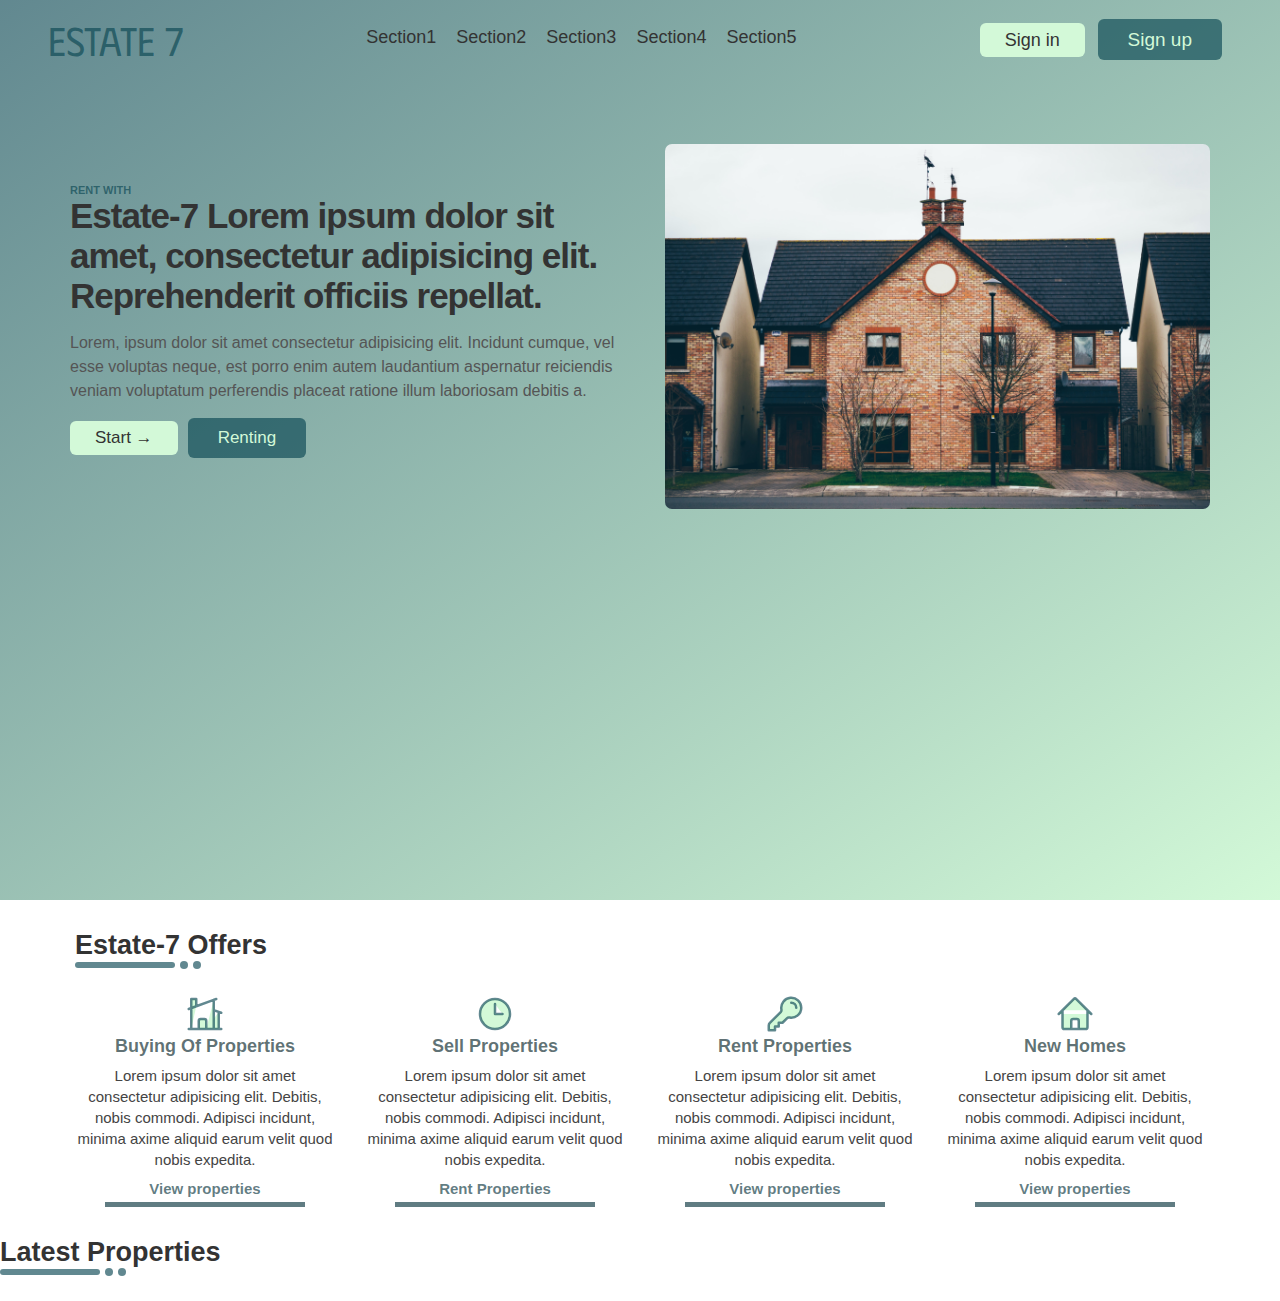
<file: index.html>
<!DOCTYPE html>
<html lang="en">
  <head>
    <meta charset="UTF-8" />
    <meta http-equiv="X-UA-Compatible" content="IE=edge" />
    <meta name="viewport" content="width=device-width, initial-scale=1.0" />
    <title>Document</title>
    <link rel="stylesheet" href="/styles.css" />
  </head>
  <body>
    <div class="estate-con">
      <!-- SECTION #1 HERO -->
      <section class="hero-sec">
        <nav class="nav">
          <div class="logo">Estate 7</div>
          <div class="bar-con">
            <p class="bar">Section1</p>
            <p class="bar">Section2</p>
            <p class="bar">Section3</p>
            <p class="bar">Section4</p>
            <p class="bar">Section5</p>
          </div>
          <div class="sign-con">
            <a href="/sign-in.html" class="s-in">Sign in</a>
            <a href="/sign-up.html" class="s-up">Sign up</a>
          </div>
        </nav>
        <div class="hero-des">
          <div class="text-content">
            <p class="sm-text">RENT WITH</p>
            <h1 class="heading-tx">
              Estate-7 Lorem ipsum dolor sit amet, consectetur adipisicing elit.
              Reprehenderit officiis repellat.
            </h1>
            <p class="hero-tx">
              Lorem, ipsum dolor sit amet consectetur adipisicing elit. Incidunt
              cumque, vel esse voluptas neque, est porro enim autem laudantium
              aspernatur reiciendis veniam voluptatum perferendis placeat
              ratione illum laboriosam debitis a.
            </p>

            <div class="btn-con">
              <span class="btn-start">Start &rarr;</span>
              <span class="btn-rent">Renting</span>
            </div>
          </div>
          <div class="img-con">
            <img
              class="img"
              src="/images/terrah-holly-pmhdkgRCbtE-unsplash.jpg"
              alt="Image of a building"
            />
          </div>
        </div>
      </section>
      <!-- HERO END -->

      <!-- SECTION #2 FEATURES -->
      <section class="features-sec">
        <div class="featurs-con">
          <h3 class="feat-heading">Estate-7 Offers</h3>
          <div class="line-con">
            <div class="li-1"></div>
            <div class="li"></div>
            <div class="li"></div>
          </div>
          <div class="features">
            <div class="feat">
              <div class="icon-div">
                <svg
                  xmlns="http://www.w3.org/2000/svg"
                  fill="none"
                  viewBox="0 0 24 24"
                  stroke-width="1.5"
                  stroke="currentColor"
                  class="icon"
                >
                  <path
                    stroke-linecap="round"
                    stroke-linejoin="round"
                    d="M8.25 21v-4.875c0-.621.504-1.125 1.125-1.125h2.25c.621 0 1.125.504 1.125 1.125V21m0 0h4.5V3.545M12.75 21h7.5V10.75M2.25 21h1.5m18 0h-18M2.25 9l4.5-1.636M18.75 3l-1.5.545m0 6.205l3 1m1.5.5l-1.5-.5M6.75 7.364V3h-3v18m3-13.636l10.5-3.819"
                  />
                </svg>
              </div>

              <h4 class="feat-sub-heading">Buying Of Properties</h4>

              <p class="feat-text">
                Lorem ipsum dolor sit amet consectetur adipisicing elit.
                Debitis, nobis commodi. Adipisci incidunt, minima axime aliquid
                earum velit quod nobis expedita.
              </p>
              <div class="view-props">
                <a href="#" class="view-props-link">View properties</a>
                <div class="line"></div>
              </div>
            </div>
            <div class="feat">
              <div class="icon-div">
                <svg
                  xmlns="http://www.w3.org/2000/svg"
                  fill="none"
                  viewBox="0 0 24 24"
                  stroke-width="1.5"
                  stroke="currentColor"
                  class="icon"
                >
                  <path
                    stroke-linecap="round"
                    stroke-linejoin="round"
                    d="M12 6v6h4.5m4.5 0a9 9 0 11-18 0 9 9 0 0118 0z"
                  />
                </svg>
              </div>
              <h4 class="feat-sub-heading">Sell Properties</h4>
              <p class="feat-text">
                Lorem ipsum dolor sit amet consectetur adipisicing elit.
                Debitis, nobis commodi. Adipisci incidunt, minima axime aliquid
                earum velit quod nobis expedita.
              </p>
              <div class="view-props">
                <a href="#" class="view-props-link">Rent Properties</a>
                <div class="line"></div>
              </div>
            </div>
            <div class="feat">
              <div class="icon-div">
                <svg
                  xmlns="http://www.w3.org/2000/svg"
                  fill="none"
                  viewBox="0 0 24 24"
                  stroke-width="1.5"
                  stroke="currentColor"
                  class="icon"
                >
                  <path
                    stroke-linecap="round"
                    stroke-linejoin="round"
                    d="M15.75 5.25a3 3 0 013 3m3 0a6 6 0 01-7.029 5.912c-.563-.097-1.159.026-1.563.43L10.5 17.25H8.25v2.25H6v2.25H2.25v-2.818c0-.597.237-1.17.659-1.591l6.499-6.499c.404-.404.527-1 .43-1.563A6 6 0 1121.75 8.25z"
                  />
                </svg>
              </div>
              <h4 class="feat-sub-heading">Rent Properties</h4>
              <p class="feat-text">
                Lorem ipsum dolor sit amet consectetur adipisicing elit.
                Debitis, nobis commodi. Adipisci incidunt, minima axime aliquid
                earum velit quod nobis expedita.
              </p>
              <div class="view-props">
                <a href="#" class="view-props-link">View properties</a>
                <div class="line"></div>
              </div>
            </div>
            <div class="feat">
              <div class="icon-div">
                <svg
                  xmlns="http://www.w3.org/2000/svg"
                  fill="none"
                  viewBox="0 0 24 24"
                  stroke-width="1.5"
                  stroke="currentColor"
                  class="icon"
                >
                  <path
                    stroke-linecap="round"
                    stroke-linejoin="round"
                    d="M2.25 12l8.954-8.955c.44-.439 1.152-.439 1.591 0L21.75 12M4.5 9.75v10.125c0 .621.504 1.125 1.125 1.125H9.75v-4.875c0-.621.504-1.125 1.125-1.125h2.25c.621 0 1.125.504 1.125 1.125V21h4.125c.621 0 1.125-.504 1.125-1.125V9.75M8.25 21h8.25"
                  />
                </svg>
              </div>
              <h4 class="feat-sub-heading">New Homes</h4>
              <p class="feat-text">
                Lorem ipsum dolor sit amet consectetur adipisicing elit.
                Debitis, nobis commodi. Adipisci incidunt, minima axime aliquid
                earum velit quod nobis expedita.
              </p>
              <div class="view-props">
                <a href="#" class="view-props-link">View properties</a>
                <div class="line"></div>
              </div>
            </div>
          </div>
        </div>
      </section>
      <!--  FEATURES END -->

      <!-- SECTION #3 LATEST PROPERTIES -->
      <section class="latest-properties-sec">
        <div class="latest-props">
          <h3 class="feat-heading">Latest Properties</h3>
          <div class="line-con">
            <div class="li-1"></div>
            <div class="li"></div>
            <div class="li"></div>
          </div>
        </div>
      </section>
      <!-- LATEST PROPERTIES END -->
    </div>
  </body>
</html>
</file>
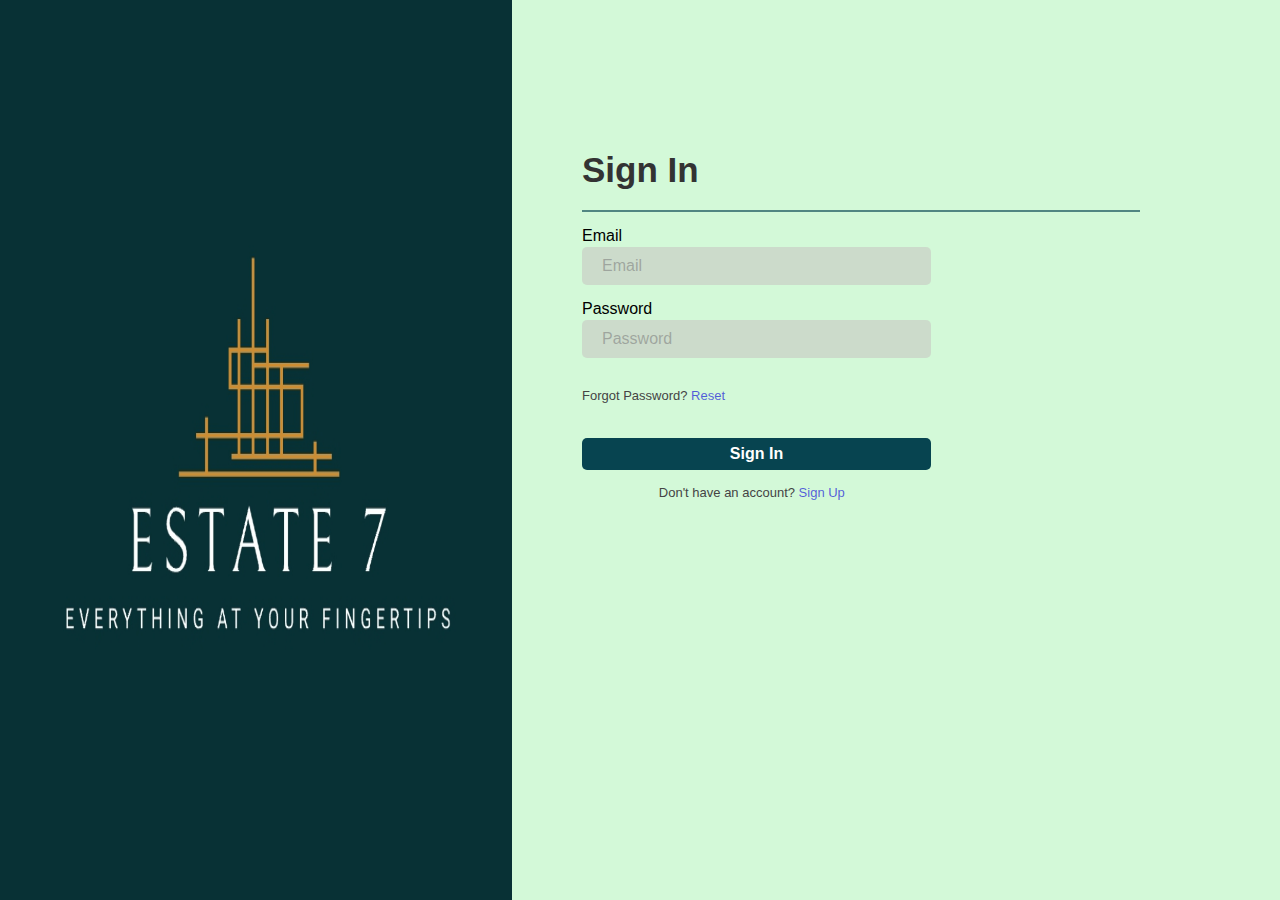
<file: sign-in.html>
<!DOCTYPE html>
<html lang="en">
  <head>
    <meta charset="UTF-8" />
    <meta http-equiv="X-UA-Compatible" content="IE=edge" />
    <meta name="viewport" content="width=device-width, initial-scale=1.0" />
    <link rel="stylesheet" href="sign-up.css" />
    <title>Sign-up-page</title>
  </head>
  <body>
    <div class="main-con">
      <div class="img-con">
        <img src="/images/estate-7.jpg" alt="companys-logo" class="img" />
      </div>
      <div class="cont-box">
        <div class="form-box">
          <h2 class="heading">Sign In</h2>
          <hr />
          <form action="#">
            <div class="input-box">
              <span class="label">Email</span>
              <input type="text" placeholder="Email" class="input" />
            </div>
            <div class="input-box">
              <span class="label">Password</span>
              <input class="input" type="password" placeholder="Password" />
            </div>
            <div class="agree-con">
              <label class="agree">
                <span>
                  Forgot Password?
                  <a href="#"> Reset</a>
                </span>
              </label>
            </div>
            <div class="input-box">
              <input type="submit" class="btn" value="Sign In" />
            </div>
            <p class="footer-text">
              Don't have an account? <a href="sign-up.html"> Sign Up</a>
            </p>
          </form>
        </div>
      </div>
    </div>
  </body>
</html>
</file>
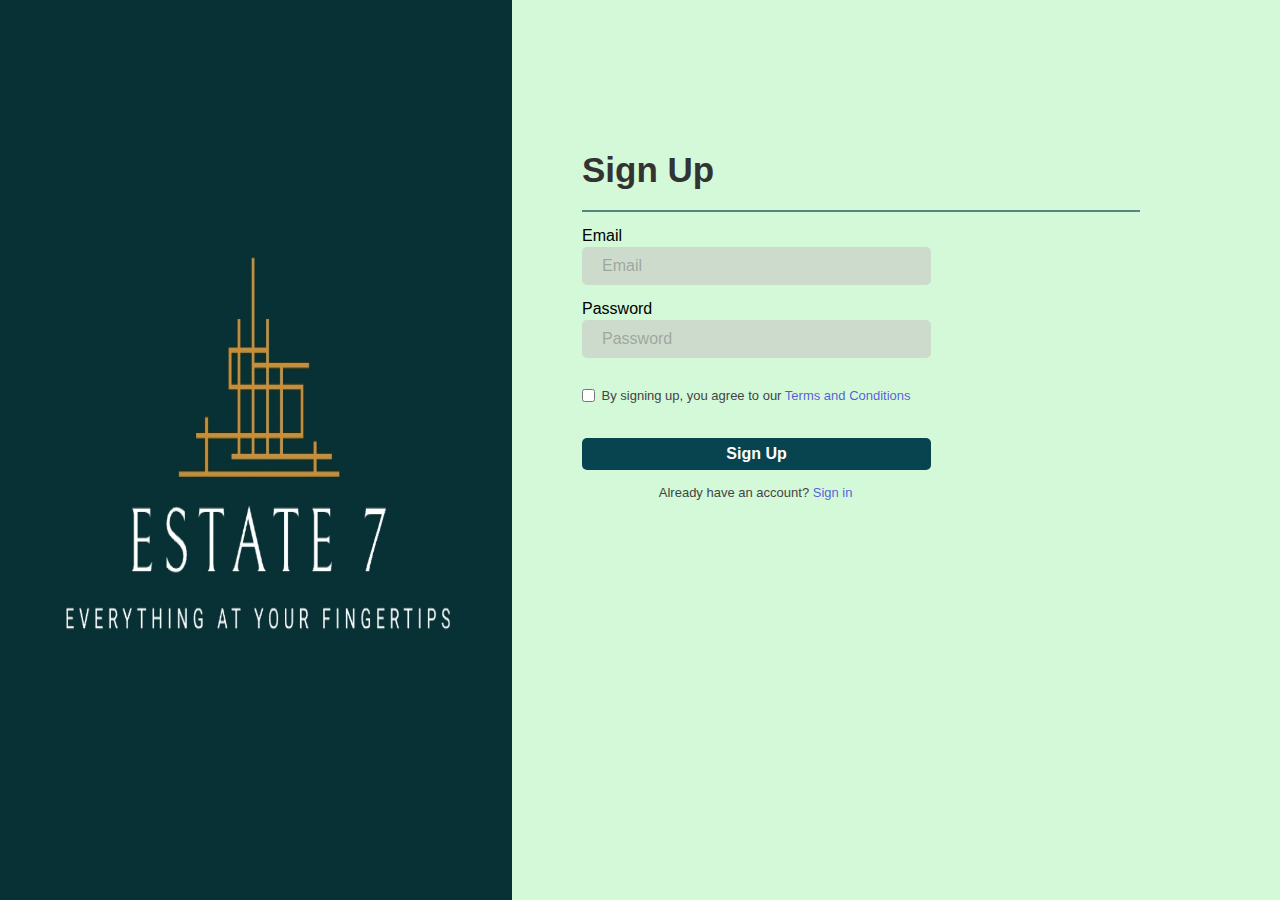
<file: sign-up.html>
<!DOCTYPE html>
<html lang="en">
  <head>
    <meta charset="UTF-8" />
    <meta http-equiv="X-UA-Compatible" content="IE=edge" />
    <meta name="viewport" content="width=device-width, initial-scale=1.0" />
    <link rel="stylesheet" href="sign-up.css" />
    <title>Sign-up-page</title>
  </head>
  <body>
    <div class="main-con">
      <div class="img-con">
        <img src="/images/estate-7.jpg" alt="companys-logo" class="img" />
      </div>
      <div class="cont-box">
        <div class="form-box">
          <h2 class="heading">Sign Up</h2>
          <hr />
          <form action="#">
            <div class="input-box">
              <span class="label">Email</span>
              <input type="text" placeholder="Email" class="input" />
            </div>
            <div class="input-box">
              <span class="label">Password</span>
              <input class="input" type="password" placeholder="Password" />
            </div>
            <div class="agree-con">
              <label class="agree">
                <input type="checkbox" />
                <span>
                  By signing up, you agree to our
                  <a href="#"> Terms and Conditions</a>
                </span>
              </label>
            </div>
            <div class="input-box">
              <input type="submit" class="btn" value="Sign Up" />
            </div>
            <p class="footer-text">
              Already have an account? <a href="sign-in.html"> Sign in</a>
            </p>
          </form>
        </div>
      </div>
    </div>
  </body>
</html>
</file>
<file: styles.css>
/* colors:#3E5641, #66c873  #087f5b #d3f9d8 #f08c00, #074450a2*/
/* background-image: linear-gradient(
            rgba(34, 34, 34, 0.6),
            rgba(34, 34, 34, 0.6)
          ),
          url(hero.jpg);
        background-size: cover;
        color: #fff; */

@import url("https://fonts.googleapis.com/css2?family=Phudu:wght@500&family=Staatliches&display=swap");
* {
  padding: 0;
  margin: 0;
  box-sizing: border-box;
}
html {
  font-size: 62.5%;
  font-family: sans-serif;
}
/* body {
  
} */
.hero-sec {
  background-image: linear-gradient(to top left, #d3f9d8, #074450a2);
  background-repeat: no-repeat;
  height: 100vh;
}
/* NAVIGATION START */
.nav {
  display: flex;
  justify-content: space-between;
  align-items: center;
  max-width: 136rem;
  padding: 1.5rem 4.8rem;
  margin-bottom: 6.5rem;
}
.logo {
  font-size: 4em;
  color: #074450a2;
  font-family: "Phudu", cursive;
}
.bar-con {
  display: flex;
  gap: 2rem;
}
.bar {
  font-size: 1.8em;
  color: #333;
  transition: all 0.3s;
}
.bar::after {
  display: block;
  content: "";
  width: 0rem;
  height: 0.5rem;
  border-radius: 1rem;
  margin: 0 auto;
  background-color: #d3f9d8;
  transition: all 0.3s;
}
.bar:hover {
  color: #d3f9d8;
}
.bar:hover::after {
  background-color: #074450a2;
  width: 75%;
}

/* .sign-con {
 
} */
.s-in {
  font-size: 1.8em;
  color: #333;
  text-decoration: none;
  margin-right: 1rem;
  padding: 0.7rem 2.5rem;
  border-radius: 0.6rem;
  /* background-color: rgba(151, 144, 144, 0.2); */
  background-color: #d3f9d8;
}
.s-up:link,
.s-up:visited {
  font-size: 1.9em;
  color: #333;
  text-decoration: none;
  color: #d3f9d8;
  margin-right: 1rem;
  padding: 1rem 3rem;
  border-radius: 0.6rem;
  background-color: #074450a2;
  transition: all 0.4s;
}
.s-up:hover {
  color: #074450a2;
  background-color: #d3f9d8;
  /* Trick */
  box-shadow: inset 0 0 0 3px #074450a2;
}
/* NAVIGATION END */
/* ***************** */
/* HERO START */
.hero-des {
  display: grid;
  grid-template-columns: 1fr 1fr;
  max-width: 120rem;
  margin: 0 auto;
  padding: 0 3rem;
  grid-column-gap: 5rem;
}
.text-content {
  margin-top: 4rem;
}
.sm-text {
  font-size: 1.1rem;
  font-weight: 800;
  color: #074450a2;
}
.heading-tx {
  font-size: 3.5rem;
  color: #333;
  margin-bottom: 1.5rem;
  letter-spacing: -0.1rem;
}
.img {
  width: 100%;
  height: 100%;
}
.hero-tx {
  font-size: 1.6rem;
  line-height: 2.4rem;
  color: #555;
  margin-bottom: 1.5rem;
}
.btn-con {
  display: flex;
  gap: 1rem;
  font-size: 1.7rem;
  align-items: center;
}
.btn-start {
  color: #333;
  padding: 0.7rem 2.5rem;
  border-radius: 0.6rem;
  /* background-color: rgba(151, 144, 144, 0.2); */
  background-color: #d3f9d8;
}
.btn-rent {
  color: #333;
  color: #d3f9d8;
  margin-right: 1rem;
  padding: 1rem 3rem;
  border-radius: 0.6rem;
  background-color: #074450a2;
  transition: all 0.3s;
}
.btn-rent:hover {
  color: #074450a2;
  background-color: #d3f9d8;
  /* Trick */
  box-shadow: inset 0 0 0 3px #074450a2;
}
.img-con {
  border-radius: 0.7rem;
  overflow: hidden;
}
/* HERO END */
/* **************** */
/* FEATURES START */
.featurs-con {
  max-width: 136rem;
  padding: 3rem 7.5rem;
}
.feat-heading {
  font-size: 2.7em;
  color: #333;
}
.line-con {
  display: flex;
  align-items: center;
  gap: 0.5rem;
  margin-bottom: 2.5rem;
}
.li-1 {
  width: 10rem;
  height: 0.6rem;
  background-color: #074450a2;
  border-radius: 0.5rem;
}
.li {
  width: 0.8rem;
  height: 0.8rem;
  border-radius: 50%;
  background-color: #074450a2;
}
.features {
  display: grid;
  max-width: 125rem;
  grid-template-columns: 1fr 1fr 1fr 1fr;
  margin: 0 auto;
  column-gap: 3rem;
}
.icon-div {
  display: block;
  max-width: 4rem;
  margin: 0 auto;
}
.icon {
  stroke: #074450a2;
  fill: #d3f9d8;
}
.feat-sub-heading {
  font-size: 1.8em;
  text-align: center;
  color: #333;
  color: #021e24a2;
  font-weight: 800;
  margin-bottom: 0.8rem;
}
.feat-text {
  text-align: center;
  font-size: 1.5rem;
  line-height: 2.1rem;
  color: #444;
  margin-bottom: 1rem;
}
.view-props-link:link,
.view-props-link:visited {
  font-size: 1.5rem;
  text-decoration: none;
  display: block;
  text-align: center;
  color: #04313aa2;
  font-weight: 700;
}
.line {
  max-width: 20rem;
  height: 0.5rem;
  background-color: #04313aa2;
  margin: 0 auto;
  margin-top: 0.5rem;
}
/* FEATURES END */
</file>
<file: sign-up.css>
/* #02171b #0b7285  #032228 #042e35*/ /* #08505d */
/* #074450 */
/* #063943 */

* {
  padding: 0;
  margin: 0;
  box-sizing: border-box;
}
html {
  font-size: 62.5%;
}
body {
  font-family: sans-serif;
}
.main-con {
  position: relative;
  width: 100%;
  height: 100vh;
  display: flex;
  overflow: hidden;
}
.img-con {
  position: relative;
  width: 40%;
  height: 100%;
}
.img {
  position: absolute;
  top: 0;
  left: 0;
  width: 100%;
  height: 100%;
  object-fit: fill;
}
.cont-box {
  width: 60%;
  height: 100%;
  padding: 15rem 0rem 15rem 7rem;
  background-color: #d3f9d8;
}
.heading {
  font-size: 3.5em;
  color: #333;
  margin-bottom: 2rem;
}
hr {
  height: 0.2rem;
  width: 80%;
  background-color: #074450a2;
  border: none;
  margin-bottom: 1.5rem;
}
.input-box {
  margin-bottom: 1.5rem;
}
.label {
  font-size: 1.6em;
  display: inline-block;
  margin-bottom: 0.2rem;
}
.input {
  width: 50%;
  display: block;
  outline: none;
  padding: 1rem 2rem;
  background: transparent;
  border: none;
  background-color: rgba(197, 190, 190, 0.507);
  border-radius: 0.5rem;
  font-size: 1.6em;
}
input::placeholder {
  color: rgba(119, 119, 119, 0.534);
}
.agree-con {
  font-size: 1.3em;
  color: #444;
  margin-top: 3rem;
  margin-bottom: 3.5rem;
}
.agree {
  display: flex;
  align-items: center;
  gap: 0.5em;
}
a {
  text-decoration: none;
  color: rgba(29, 29, 216, 0.726);
}
.btn {
  width: 50%;
  background: none;
  padding: 0.7rem 1.5rem;
  font-weight: bolder;
  color: #fff;
  font-size: 1.6rem;
  background: none;
  background-color: #074450;
  border: none;
  border-radius: 0.5rem;
}
.btn:hover {
  cursor: pointer;
  background-color: #032228;
  transition: all 0.3s;
}
.footer-text {
  font-size: 1.3em;
  color: #444;
  transform: translate(11%, 0%);
}
</file>
